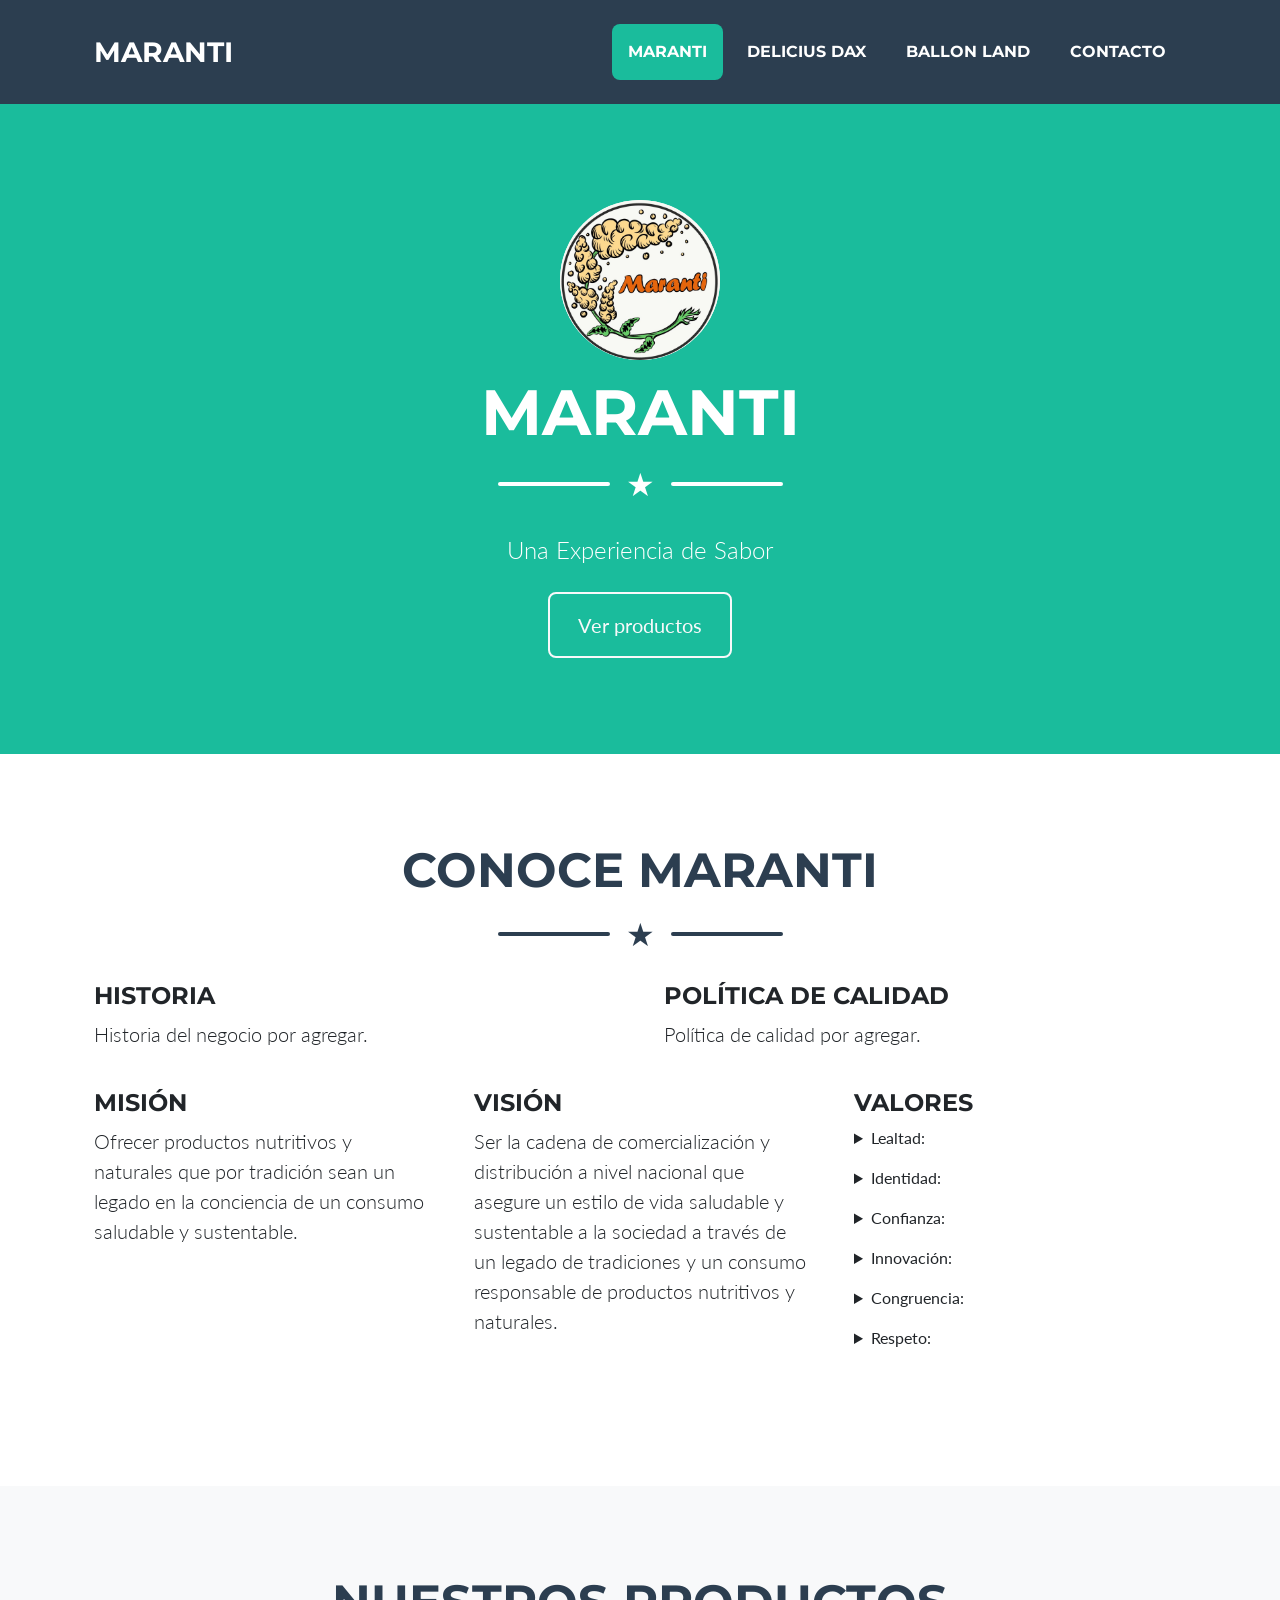
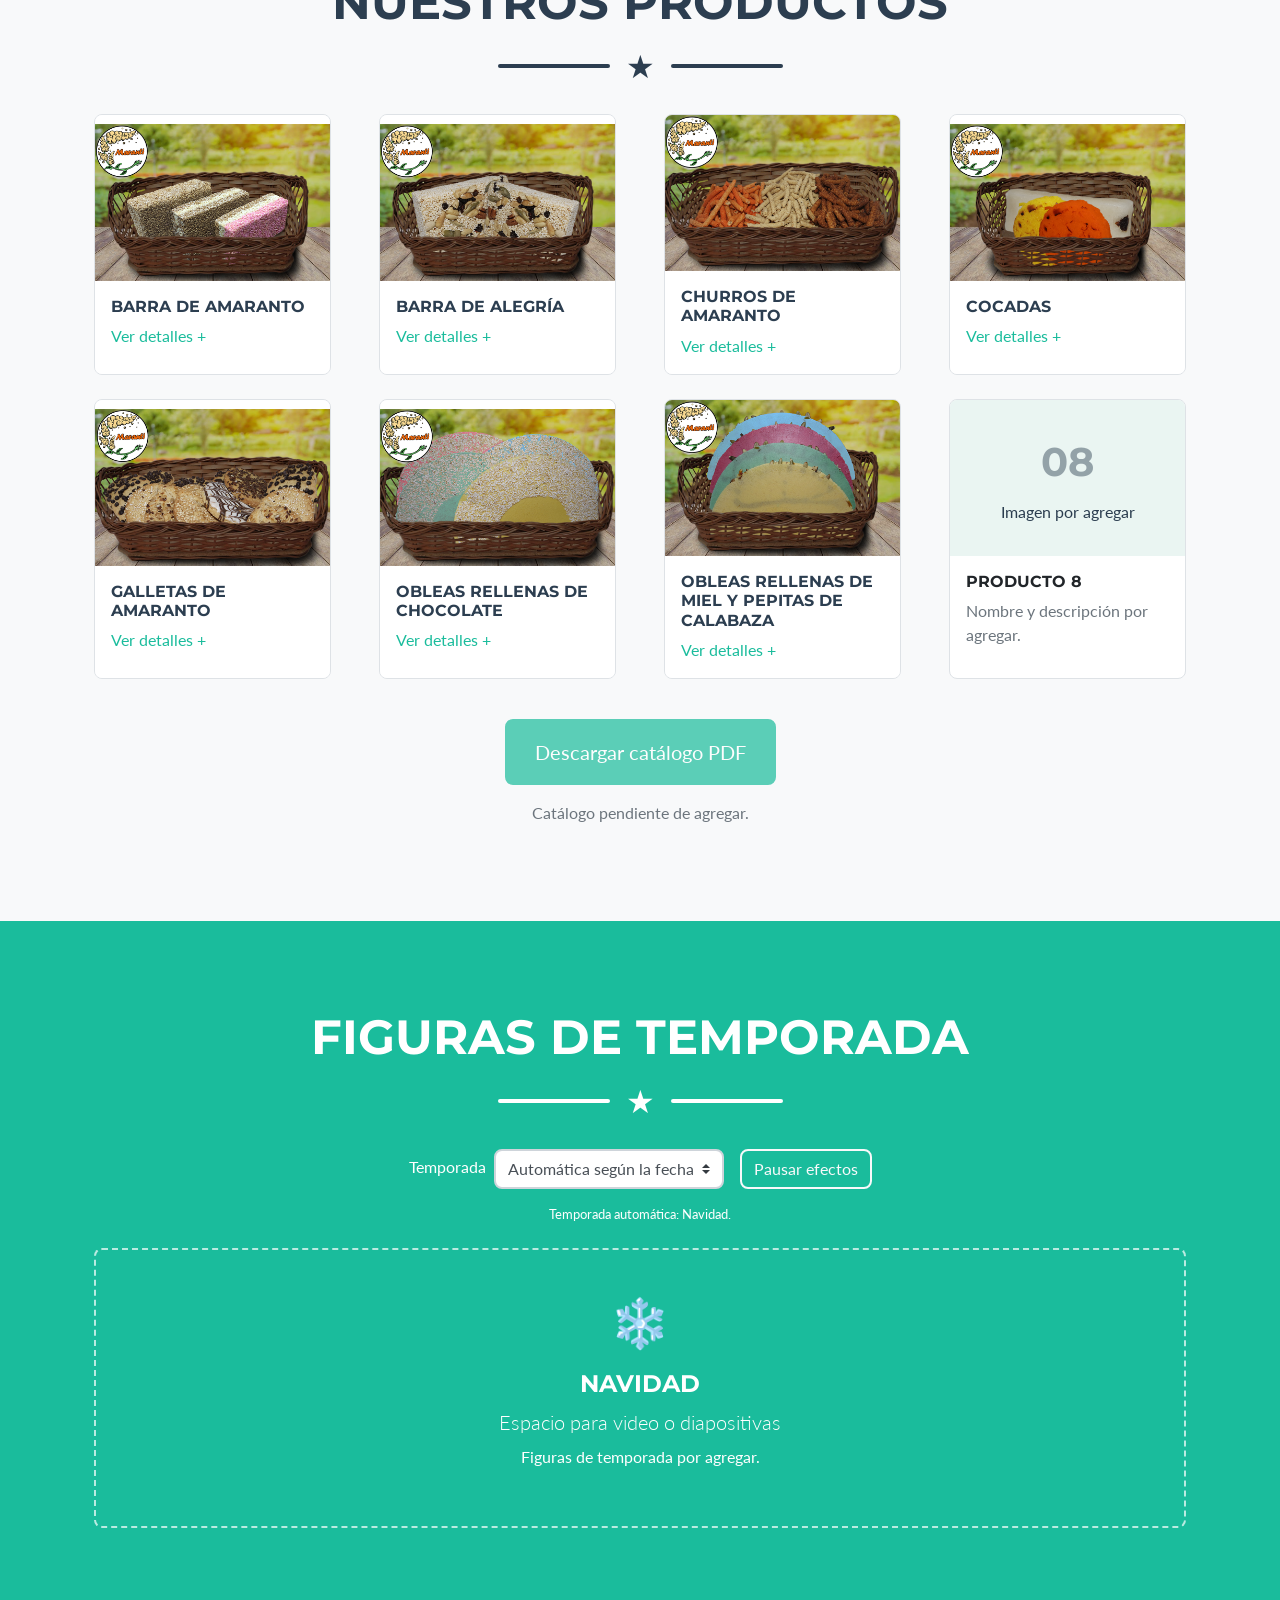
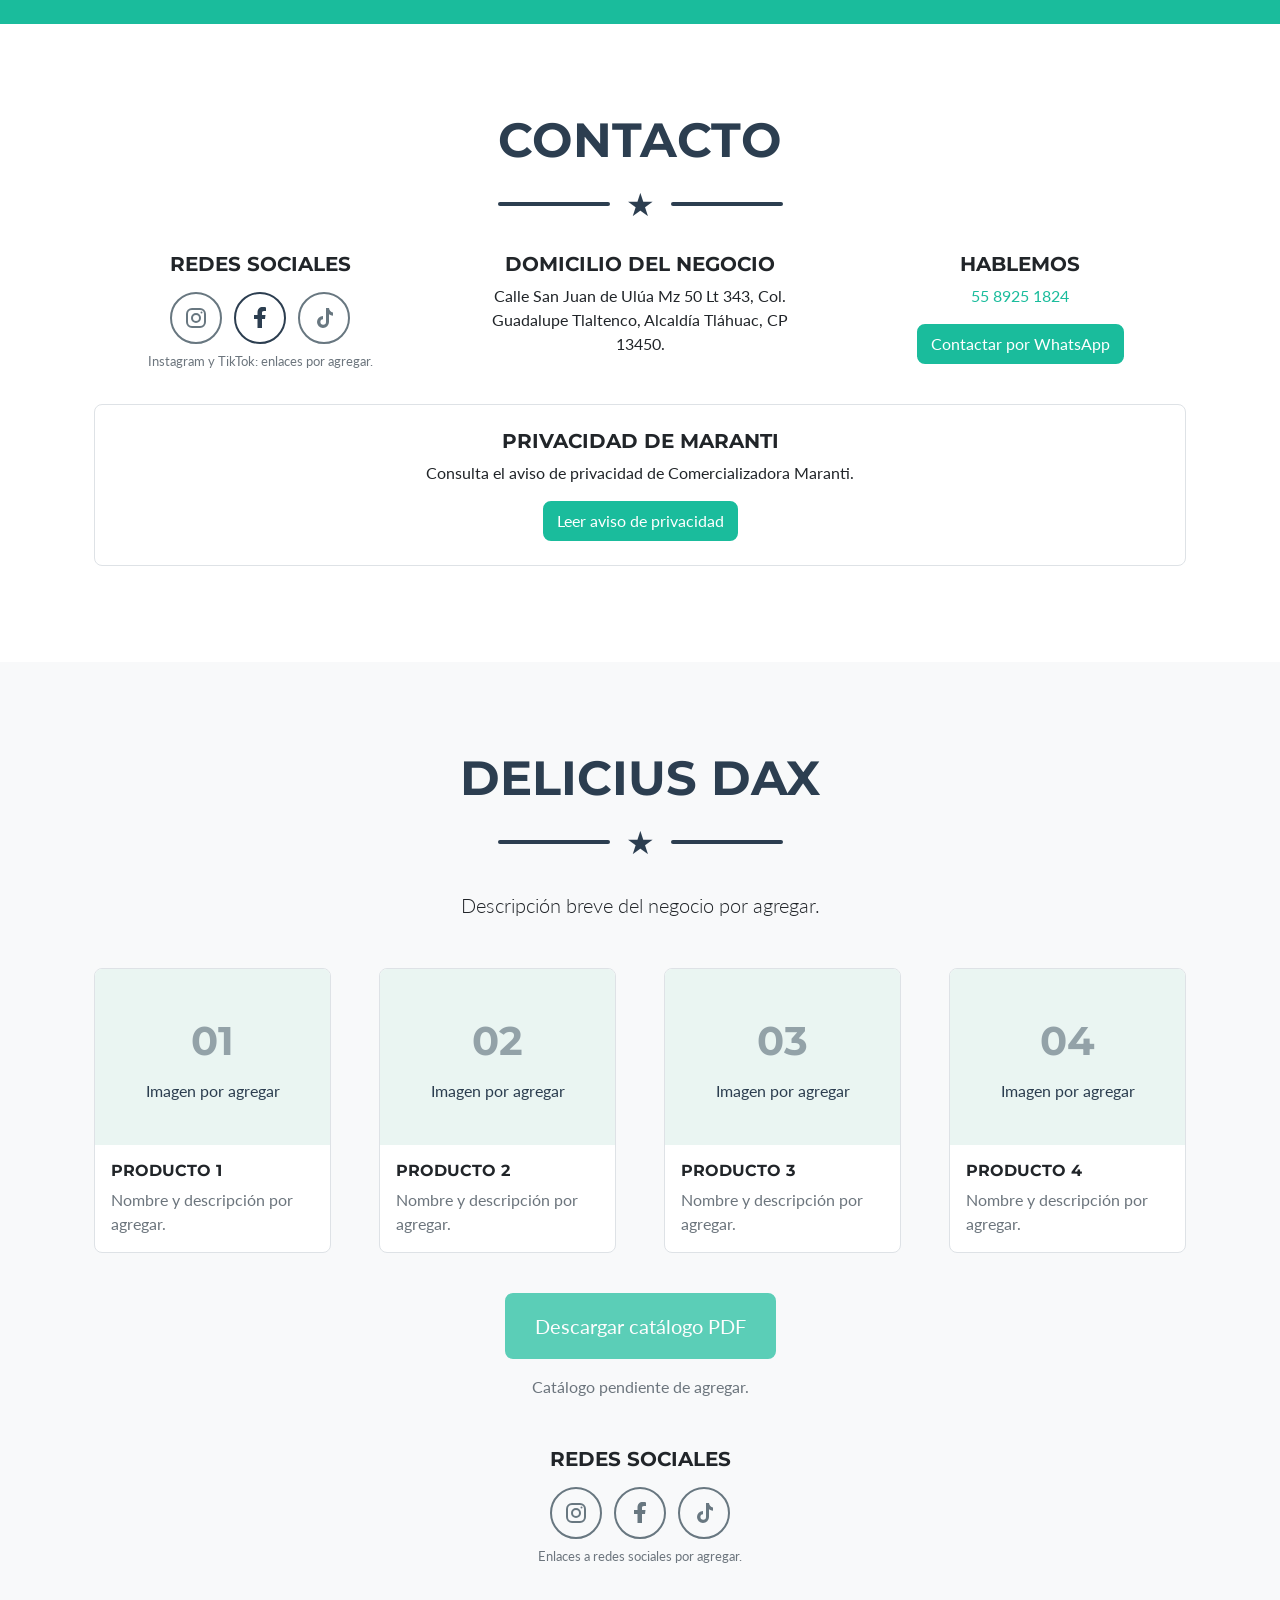
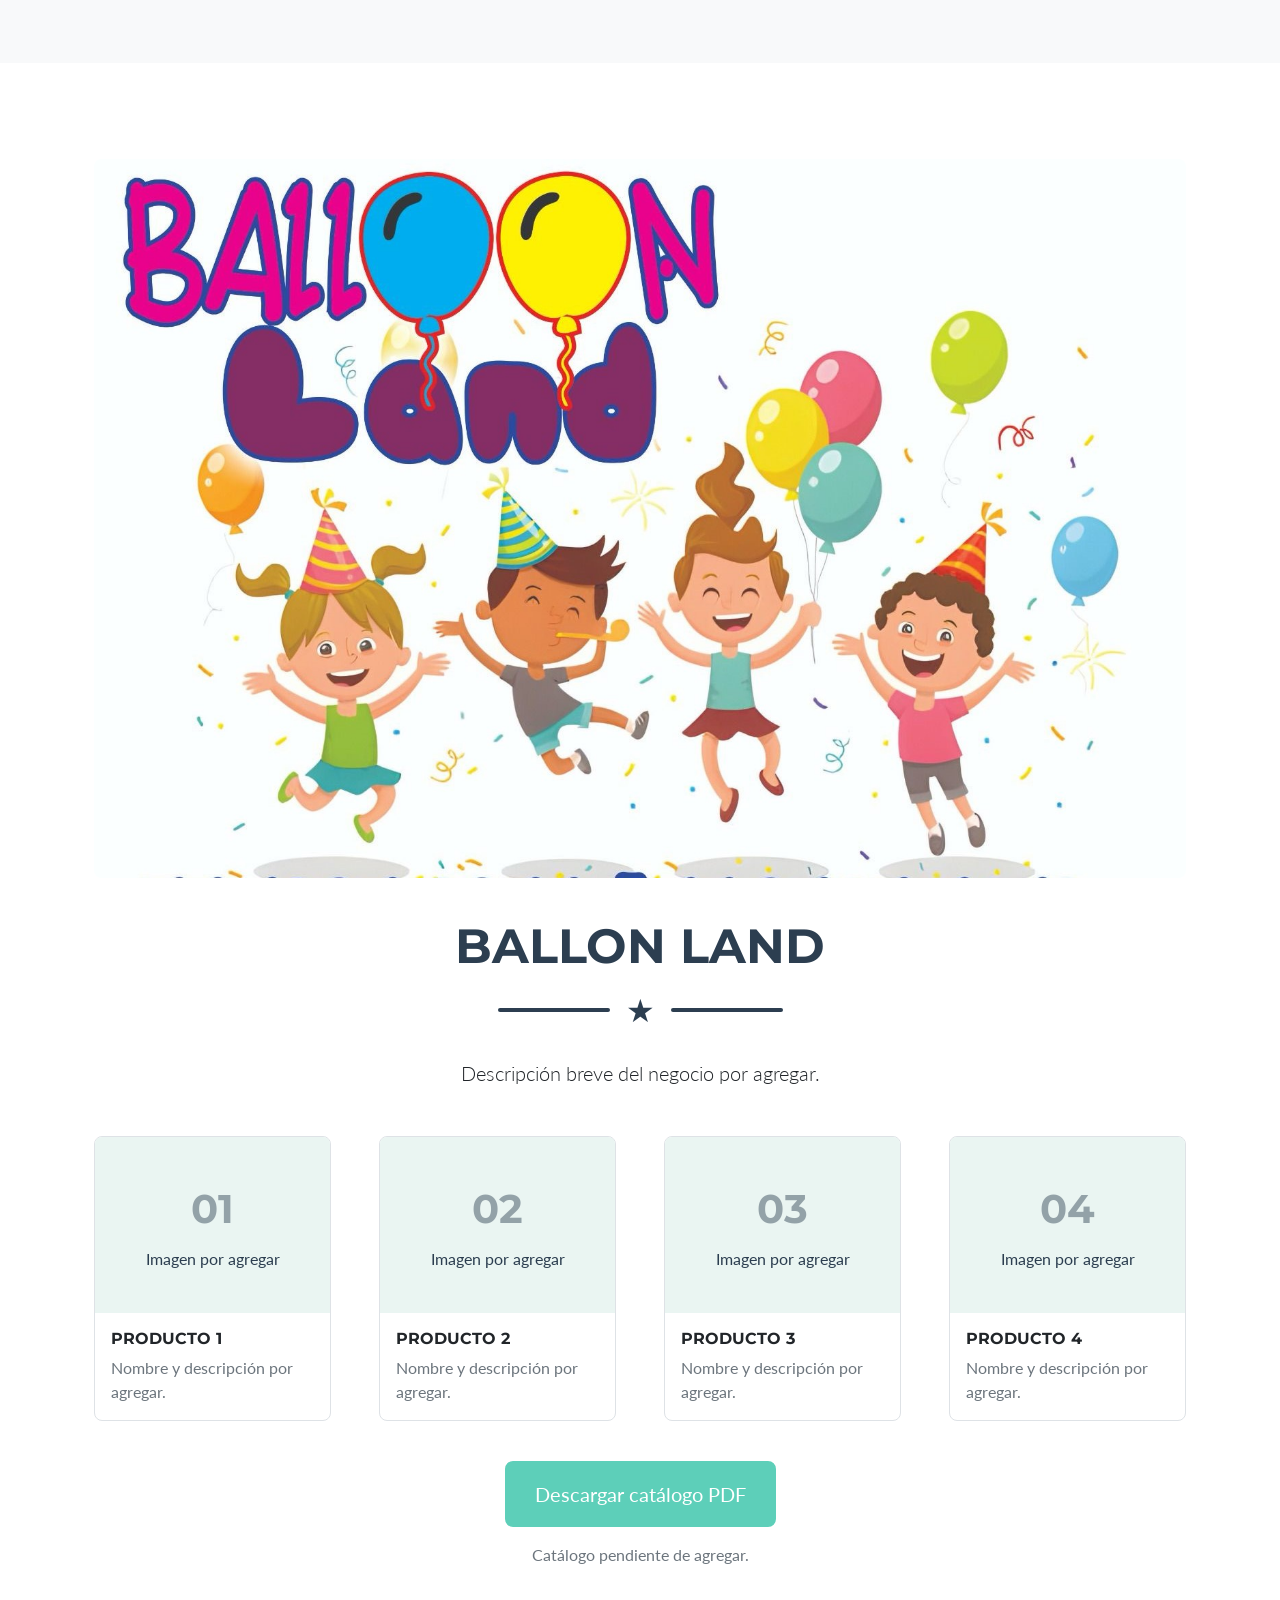
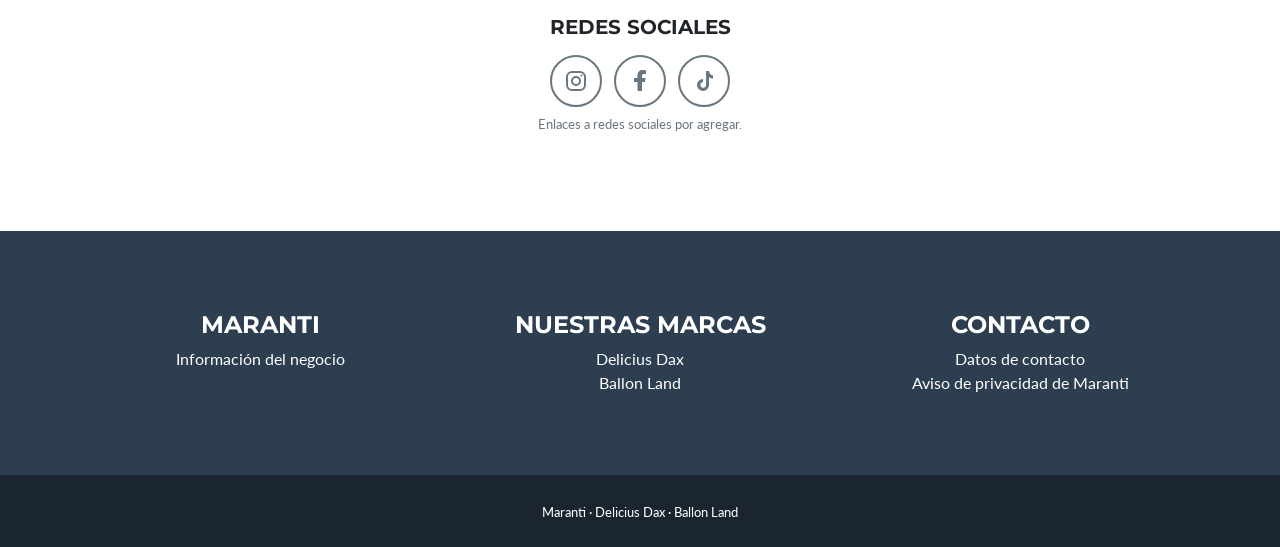
<file: index.html>
<!DOCTYPE html>
<html lang="es">
<head>
    <meta charset="utf-8" />
    <meta name="viewport" content="width=device-width, initial-scale=1, shrink-to-fit=no" />
    <meta name="description" content="Maranti, Delicius Dax y Ballon Land: información, productos y contacto." />
    <title>Maranti | Delicius Dax | Ballon Land</title>
    <link rel="icon" type="image/png" sizes="256x256" href="assets/img/maranti-favicon.png" />
    <link href="https://fonts.googleapis.com/css?family=Montserrat:400,700" rel="stylesheet" />
    <link href="https://fonts.googleapis.com/css?family=Lato:400,700,400italic,700italic" rel="stylesheet" />
    <link href="css/styles.css" rel="stylesheet" />
    <link href="css/maranti.css" rel="stylesheet" />
</head>
<body id="page-top">
    <a class="skip-link" href="#contenido">Ir al contenido</a>
    <nav class="navbar navbar-expand-lg bg-secondary text-uppercase fixed-top" id="mainNav" aria-label="Navegación principal">
        <div class="container">
            <a class="navbar-brand js-scroll-trigger" href="#maranti">Maranti</a>
            <button class="navbar-toggler text-uppercase font-weight-bold bg-primary text-white rounded" type="button" aria-controls="navbarResponsive" aria-expanded="false" aria-label="Abrir menú">Menú <span aria-hidden="true">☰</span></button>
            <div class="collapse navbar-collapse" id="navbarResponsive"><ul class="navbar-nav ml-auto">
                <li class="nav-item mx-lg-1"><a class="nav-link py-3 px-lg-3 rounded js-scroll-trigger" href="#maranti">Maranti</a></li>
                <li class="nav-item mx-lg-1"><a class="nav-link py-3 px-lg-3 rounded js-scroll-trigger" href="#delicius-dax">Delicius Dax</a></li>
                <li class="nav-item mx-lg-1"><a class="nav-link py-3 px-lg-3 rounded js-scroll-trigger" href="#ballon-land">Ballon Land</a></li>
                <li class="nav-item mx-lg-1"><a class="nav-link py-3 px-lg-3 rounded js-scroll-trigger" href="#contacto">Contacto</a></li>
            </ul></div>
        </div>
    </nav>
    <main id="contenido">
        <section id="maranti" aria-labelledby="titulo-maranti">
            <header class="masthead bg-primary text-white text-center">
                <div class="container d-flex align-items-center flex-column">
                    <img class="maranti-logo mb-4" src="assets/img/maranti-logo.jpg" alt="Logotipo de Maranti" width="160" height="160" />
                    <h1 class="masthead-heading text-uppercase mb-0" id="titulo-maranti">Maranti</h1>
                    <div class="divider-custom divider-light" aria-hidden="true"><div class="divider-custom-line"></div><div class="divider-custom-icon">★</div><div class="divider-custom-line"></div></div>
                    <p class="masthead-subheading font-weight-light mb-0">Una Experiencia de Sabor</p>
                    <a class="btn btn-outline-light btn-xl mt-4 js-scroll-trigger" href="#productos-maranti">Ver productos</a>
                </div>
            </header>
            <section class="page-section" aria-label="Información general del negocio"><div class="container">
                <h2 class="page-section-heading text-center text-uppercase text-secondary mb-0">Conoce Maranti</h2><div class="divider-custom " aria-hidden="true"><div class="divider-custom-line"></div><div class="divider-custom-icon">★</div><div class="divider-custom-line"></div></div>
                <div class="row"><div class="col-lg-6 mb-4"><h3 class="h4 text-uppercase">Historia</h3><p class="lead">Historia del negocio por agregar.</p></div><div class="col-lg-6 mb-4"><h3 class="h4 text-uppercase">Política de calidad</h3><p class="lead">Política de calidad por agregar.</p></div></div>
                <div class="row"><div class="col-md-4 mb-4"><h3 class="h4 text-uppercase">Misión</h3><p class="lead">Ofrecer productos nutritivos y naturales que por tradición sean un legado en la conciencia de un consumo saludable y sustentable.</p></div><div class="col-md-4 mb-4"><h3 class="h4 text-uppercase">Visión</h3><p class="lead">Ser la cadena de comercialización y distribución a nivel nacional que asegure un estilo de vida saludable y sustentable a la sociedad a través de un legado de tradiciones y un consumo responsable de productos nutritivos y naturales.</p></div><div class="col-md-4 mb-4"><h3 class="h4 text-uppercase">Valores</h3><details class="mb-3">
                            <summary>Lealtad:</summary>
                            <p class="mt-2">Tenemos cumplimiento de honor y gratitud hacia los demás.</p>
                        </details>
<details class="mb-3">
                            <summary>Identidad:</summary>
                            <p class="mt-2">Conocemos y apreciamos las raíces y tradiciones.</p>
                        </details>
<details class="mb-3">
                            <summary>Confianza:</summary>
                            <p class="mt-2">
                                Creemos con esperanza firme en cada uno de nuestros asociados,
                                proveedores y clientes. Unimos lazos de afecto para sentirnos como en
                                nuestra casa.
                            </p>
                        </details>
<details class="mb-3">
                            <summary>Innovación:</summary>
                            <p class="mt-2">
                                Vivimos a la vanguardia comprometidos con la creatividad y el
                                desarrollo de nuevos y mejores productos.
                            </p>
                        </details>
<details class="mb-3">
                            <summary>Congruencia:</summary>
                            <p class="mt-2">
                                Actuamos con relación lógica y coherente entre nuestros
                                pensamientos, sentimientos y acciones.
                            </p>
                        </details>
<details class="mb-3">
                            <summary>Respeto:</summary>
                            <p class="mt-2">
                                Reconocemos, apreciamos y valoramos las cualidades del prójimo
                                y sus derechos en valor propio, individual y de sociedad.
                            </p>
                        </details></div></div>
            </div></section>
            <section class="page-section bg-light" id="productos-maranti" aria-label="Catálogo de Maranti"><div class="container">
                <h2 class="page-section-heading text-center text-uppercase text-secondary mb-0">Nuestros productos</h2><div class="divider-custom " aria-hidden="true"><div class="divider-custom-line"></div><div class="divider-custom-icon">★</div><div class="divider-custom-line"></div></div><div class="row justify-content-center"><div class="col-sm-6 col-lg-3 mb-4"><figure class="product-card rounded h-100 mb-0"><button class="product-open" type="button" data-product-dialog="detalle-alegria-chocolate" aria-haspopup="dialog" aria-controls="detalle-alegria-chocolate"><img class="product-image" src="assets/img/portfolio/alegria-chocolate.png" alt="Barra de amaranto" width="900" height="600" loading="lazy" decoding="async" /><span class="d-block p-3"><span class="h6 text-uppercase d-block mb-2">Barra de amaranto</span><span class="text-primary">Ver detalles <span aria-hidden="true">+</span></span></span></button></figure></div><div class="col-sm-6 col-lg-3 mb-4"><figure class="product-card rounded h-100 mb-0"><button class="product-open" type="button" data-product-dialog="detalle-alegria" aria-haspopup="dialog" aria-controls="detalle-alegria"><img class="product-image" src="assets/img/portfolio/alegria.png" alt="Barra de alegría" width="900" height="600" loading="lazy" decoding="async" /><span class="d-block p-3"><span class="h6 text-uppercase d-block mb-2">Barra de alegría</span><span class="text-primary">Ver detalles <span aria-hidden="true">+</span></span></span></button></figure></div><div class="col-sm-6 col-lg-3 mb-4"><figure class="product-card rounded h-100 mb-0"><button class="product-open" type="button" data-product-dialog="detalle-churritos" aria-haspopup="dialog" aria-controls="detalle-churritos"><img class="product-image" src="assets/img/portfolio/churritos.png" alt="Churros de amaranto" width="900" height="600" loading="lazy" decoding="async" /><span class="d-block p-3"><span class="h6 text-uppercase d-block mb-2">Churros de amaranto</span><span class="text-primary">Ver detalles <span aria-hidden="true">+</span></span></span></button></figure></div><div class="col-sm-6 col-lg-3 mb-4"><figure class="product-card rounded h-100 mb-0"><button class="product-open" type="button" data-product-dialog="detalle-cocadas" aria-haspopup="dialog" aria-controls="detalle-cocadas"><img class="product-image" src="assets/img/portfolio/cocadas.png" alt="Cocadas" width="900" height="600" loading="lazy" decoding="async" /><span class="d-block p-3"><span class="h6 text-uppercase d-block mb-2">Cocadas</span><span class="text-primary">Ver detalles <span aria-hidden="true">+</span></span></span></button></figure></div><div class="col-sm-6 col-lg-3 mb-4"><figure class="product-card rounded h-100 mb-0"><button class="product-open" type="button" data-product-dialog="detalle-galletas" aria-haspopup="dialog" aria-controls="detalle-galletas"><img class="product-image" src="assets/img/portfolio/galletas.png" alt="Galletas de amaranto" width="900" height="600" loading="lazy" decoding="async" /><span class="d-block p-3"><span class="h6 text-uppercase d-block mb-2">Galletas de amaranto</span><span class="text-primary">Ver detalles <span aria-hidden="true">+</span></span></span></button></figure></div><div class="col-sm-6 col-lg-3 mb-4"><figure class="product-card rounded h-100 mb-0"><button class="product-open" type="button" data-product-dialog="detalle-obleas-amaranto" aria-haspopup="dialog" aria-controls="detalle-obleas-amaranto"><img class="product-image" src="assets/img/portfolio/obleas-amaranto.png" alt="Obleas rellenas de chocolate" width="900" height="600" loading="lazy" decoding="async" /><span class="d-block p-3"><span class="h6 text-uppercase d-block mb-2">Obleas rellenas de chocolate</span><span class="text-primary">Ver detalles <span aria-hidden="true">+</span></span></span></button></figure></div><div class="col-sm-6 col-lg-3 mb-4"><figure class="product-card rounded h-100 mb-0"><button class="product-open" type="button" data-product-dialog="detalle-obleas-colores" aria-haspopup="dialog" aria-controls="detalle-obleas-colores"><img class="product-image" src="assets/img/portfolio/obleas-colores.png" alt="Obleas rellenas de miel y pepitas de calabaza" width="900" height="600" loading="lazy" decoding="async" /><span class="d-block p-3"><span class="h6 text-uppercase d-block mb-2">Obleas rellenas de miel y pepitas de calabaza</span><span class="text-primary">Ver detalles <span aria-hidden="true">+</span></span></span></button></figure></div><div class="col-sm-6 col-lg-3 mb-4"><figure class="product-card rounded h-100 mb-0"><div class="product-placeholder" role="img" aria-label="Espacio para imagen del producto 8 de Maranti"><span class="product-number">08</span><span>Imagen por agregar</span></div><figcaption class="p-3"><h4 class="h6 text-uppercase mb-2">Producto 8</h4><p class="mb-0 text-muted">Nombre y descripción por agregar.</p></figcaption></figure></div></div><div class="text-center mt-3"><button class="btn btn-primary btn-xl" type="button" disabled aria-describedby="catalogo-maranti">Descargar catálogo PDF</button><p class="text-muted mt-3 mb-0" id="catalogo-maranti">Catálogo pendiente de agregar.</p></div>
            </div></section>
            <section class="page-section bg-primary text-white" id="temporada" aria-label="Figuras de temporada"><div class="container">
                <h2 class="page-section-heading text-center text-uppercase text-white mb-0">Figuras de temporada</h2><div class="divider-custom divider-light" aria-hidden="true"><div class="divider-custom-line"></div><div class="divider-custom-icon">★</div><div class="divider-custom-line"></div></div>
                <div class="season-controls text-center mb-4"><label for="season" class="mr-2">Temporada</label><select id="season" class="custom-select w-auto"><option value="auto">Automática según la fecha</option><option value="general">Sin efectos</option><option value="navidad">Navidad</option><option value="muertos">Día de Muertos</option><option value="amor">Día del Amor y la Amistad</option><option value="patrias">Fiestas patrias</option><option value="primavera">Primavera</option><option value="verano">Verano</option><option value="otono">Otoño</option><option value="invierno">Invierno</option></select><button class="btn btn-outline-light ml-sm-3 mt-2 mt-sm-0" type="button" id="season-pause" aria-pressed="false">Pausar efectos</button><p class="small mt-3 mb-0" id="season-status" role="status"></p></div>
                <!-- Sustituir este espacio por un video o las imágenes de la temporada. -->
                <div class="season-stage rounded text-center" data-season="general"><span class="season-decoration" aria-hidden="true">✦</span><p class="h4 text-uppercase" id="season-title">Todo el año</p><p class="lead mb-0">Espacio para video o diapositivas</p><p class="mb-0 mt-2">Figuras de temporada por agregar.</p></div>
            </div></section>
            <section class="page-section" id="contacto" aria-label="Contacto con Maranti"><div class="container">
                <h2 class="page-section-heading text-center text-uppercase text-secondary mb-0">Contacto</h2><div class="divider-custom " aria-hidden="true"><div class="divider-custom-line"></div><div class="divider-custom-icon">★</div><div class="divider-custom-line"></div></div>
                <div class="row text-center"><div class="col-md-4 mb-4"><h3 class="h5 text-uppercase">Redes sociales</h3><div class="social-icons" role="group" aria-label="Redes sociales de Maranti"><span class="social-icon social-icon-pending" role="img" aria-label="Instagram de Maranti: enlace pendiente" title="Instagram: enlace pendiente"><svg viewBox="0 0 24 24" aria-hidden="true" focusable="false" fill="none" stroke="currentColor" stroke-width="2"><rect x="3" y="3" width="18" height="18" rx="5"/><circle cx="12" cy="12" r="4"/><circle cx="17.5" cy="6.5" r="1" fill="currentColor" stroke="none"/></svg></span><a class="social-icon" href="https://www.facebook.com/experienciasmaranti" aria-label="Facebook de Maranti" title="Facebook de Maranti"><svg viewBox="0 0 24 24" aria-hidden="true" focusable="false" fill="currentColor"><path d="M14 22v-9h3l.5-4H14V7c0-1.2.4-2 2-2h2V1.4C17.4 1.2 16.2 1 14.8 1 11.5 1 9.5 3 9.5 6.7V9H6v4h3.5v9z"/></svg></a><span class="social-icon social-icon-pending" role="img" aria-label="TikTok de Maranti: enlace pendiente" title="TikTok: enlace pendiente"><svg viewBox="0 0 24 24" aria-hidden="true" focusable="false" fill="currentColor"><path d="M14 2h3c.3 2.5 1.8 4 4 4.5v3.2a9 9 0 0 1-4-1.5V16a6 6 0 1 1-6-6v3.2a2.8 2.8 0 1 0 3 2.8V2z"/></svg></span></div><p class="small text-muted mt-2 mb-0">Instagram y TikTok: enlaces por agregar.</p></div><div class="col-md-4 mb-4"><h3 class="h5 text-uppercase">Domicilio del negocio</h3><p>Calle San Juan de Ulúa Mz 50 Lt 343, Col. Guadalupe Tlaltenco, Alcaldía Tláhuac, CP 13450.</p></div><div class="col-md-4 mb-4"><h3 class="h5 text-uppercase">Hablemos</h3><p><a href="tel:+525589251824">55 8925 1824</a><br /><a class="btn btn-primary mt-3" href="https://wa.me/525589251824">Contactar por WhatsApp</a></p></div></div>
                <div class="privacy rounded p-4 text-center" id="aviso-privacidad"><h3 class="h5 text-uppercase">Privacidad de Maranti</h3><p>Consulta el aviso de privacidad de Comercializadora Maranti.</p><a class="btn btn-primary" href="privacidad.html">Leer aviso de privacidad</a></div>
            </div></section>
        </section>
        <section class="page-section" id="delicius-dax" aria-labelledby="titulo-delicius-dax"><div class="container"><h2 id="titulo-delicius-dax" class="page-section-heading text-center text-uppercase text-secondary mb-0">Delicius Dax</h2><div class="divider-custom " aria-hidden="true"><div class="divider-custom-line"></div><div class="divider-custom-icon">★</div><div class="divider-custom-line"></div></div><p class="lead text-center mb-5">Descripción breve del negocio por agregar.</p><div class="row justify-content-center"><div class="col-sm-6 col-lg-3 mb-4"><figure class="product-card rounded h-100 mb-0"><div class="product-placeholder" role="img" aria-label="Espacio para imagen del producto 1 de Delicius Dax"><span class="product-number">01</span><span>Imagen por agregar</span></div><figcaption class="p-3"><h4 class="h6 text-uppercase mb-2">Producto 1</h4><p class="mb-0 text-muted">Nombre y descripción por agregar.</p></figcaption></figure></div><div class="col-sm-6 col-lg-3 mb-4"><figure class="product-card rounded h-100 mb-0"><div class="product-placeholder" role="img" aria-label="Espacio para imagen del producto 2 de Delicius Dax"><span class="product-number">02</span><span>Imagen por agregar</span></div><figcaption class="p-3"><h4 class="h6 text-uppercase mb-2">Producto 2</h4><p class="mb-0 text-muted">Nombre y descripción por agregar.</p></figcaption></figure></div><div class="col-sm-6 col-lg-3 mb-4"><figure class="product-card rounded h-100 mb-0"><div class="product-placeholder" role="img" aria-label="Espacio para imagen del producto 3 de Delicius Dax"><span class="product-number">03</span><span>Imagen por agregar</span></div><figcaption class="p-3"><h4 class="h6 text-uppercase mb-2">Producto 3</h4><p class="mb-0 text-muted">Nombre y descripción por agregar.</p></figcaption></figure></div><div class="col-sm-6 col-lg-3 mb-4"><figure class="product-card rounded h-100 mb-0"><div class="product-placeholder" role="img" aria-label="Espacio para imagen del producto 4 de Delicius Dax"><span class="product-number">04</span><span>Imagen por agregar</span></div><figcaption class="p-3"><h4 class="h6 text-uppercase mb-2">Producto 4</h4><p class="mb-0 text-muted">Nombre y descripción por agregar.</p></figcaption></figure></div></div><div class="text-center mt-3"><button class="btn btn-primary btn-xl" type="button" disabled aria-describedby="catalogo-delicius-dax">Descargar catálogo PDF</button><p class="text-muted mt-3 mb-0" id="catalogo-delicius-dax">Catálogo pendiente de agregar.</p></div><div class="text-center mt-5"><h3 class="h5 text-uppercase">Redes sociales</h3><div class="social-icons" role="group" aria-label="Redes sociales de Delicius Dax"><span class="social-icon social-icon-pending" role="img" aria-label="Instagram de Delicius Dax: enlace pendiente" title="Instagram: enlace pendiente"><svg viewBox="0 0 24 24" aria-hidden="true" focusable="false" fill="none" stroke="currentColor" stroke-width="2"><rect x="3" y="3" width="18" height="18" rx="5"/><circle cx="12" cy="12" r="4"/><circle cx="17.5" cy="6.5" r="1" fill="currentColor" stroke="none"/></svg></span><span class="social-icon social-icon-pending" role="img" aria-label="Facebook de Delicius Dax: enlace pendiente" title="Facebook: enlace pendiente"><svg viewBox="0 0 24 24" aria-hidden="true" focusable="false" fill="currentColor"><path d="M14 22v-9h3l.5-4H14V7c0-1.2.4-2 2-2h2V1.4C17.4 1.2 16.2 1 14.8 1 11.5 1 9.5 3 9.5 6.7V9H6v4h3.5v9z"/></svg></span><span class="social-icon social-icon-pending" role="img" aria-label="TikTok de Delicius Dax: enlace pendiente" title="TikTok: enlace pendiente"><svg viewBox="0 0 24 24" aria-hidden="true" focusable="false" fill="currentColor"><path d="M14 2h3c.3 2.5 1.8 4 4 4.5v3.2a9 9 0 0 1-4-1.5V16a6 6 0 1 1-6-6v3.2a2.8 2.8 0 1 0 3 2.8V2z"/></svg></span></div><p class="small text-muted mt-2 mb-0">Enlaces a redes sociales por agregar.</p></div></div></section>
        <section class="page-section" id="ballon-land" aria-labelledby="titulo-ballon-land"><div class="container"><img class="ballon-land-cover img-fluid rounded mb-5" src="assets/img/ballon-land-portada.jpeg" alt="Portada de Ballon Land con globos y niños celebrando" width="1600" height="1054" loading="lazy" decoding="async" /><h2 id="titulo-ballon-land" class="page-section-heading text-center text-uppercase text-secondary mb-0">Ballon Land</h2><div class="divider-custom " aria-hidden="true"><div class="divider-custom-line"></div><div class="divider-custom-icon">★</div><div class="divider-custom-line"></div></div><p class="lead text-center mb-5">Descripción breve del negocio por agregar.</p><div class="row justify-content-center"><div class="col-sm-6 col-lg-3 mb-4"><figure class="product-card rounded h-100 mb-0"><div class="product-placeholder" role="img" aria-label="Espacio para imagen del producto 1 de Ballon Land"><span class="product-number">01</span><span>Imagen por agregar</span></div><figcaption class="p-3"><h4 class="h6 text-uppercase mb-2">Producto 1</h4><p class="mb-0 text-muted">Nombre y descripción por agregar.</p></figcaption></figure></div><div class="col-sm-6 col-lg-3 mb-4"><figure class="product-card rounded h-100 mb-0"><div class="product-placeholder" role="img" aria-label="Espacio para imagen del producto 2 de Ballon Land"><span class="product-number">02</span><span>Imagen por agregar</span></div><figcaption class="p-3"><h4 class="h6 text-uppercase mb-2">Producto 2</h4><p class="mb-0 text-muted">Nombre y descripción por agregar.</p></figcaption></figure></div><div class="col-sm-6 col-lg-3 mb-4"><figure class="product-card rounded h-100 mb-0"><div class="product-placeholder" role="img" aria-label="Espacio para imagen del producto 3 de Ballon Land"><span class="product-number">03</span><span>Imagen por agregar</span></div><figcaption class="p-3"><h4 class="h6 text-uppercase mb-2">Producto 3</h4><p class="mb-0 text-muted">Nombre y descripción por agregar.</p></figcaption></figure></div><div class="col-sm-6 col-lg-3 mb-4"><figure class="product-card rounded h-100 mb-0"><div class="product-placeholder" role="img" aria-label="Espacio para imagen del producto 4 de Ballon Land"><span class="product-number">04</span><span>Imagen por agregar</span></div><figcaption class="p-3"><h4 class="h6 text-uppercase mb-2">Producto 4</h4><p class="mb-0 text-muted">Nombre y descripción por agregar.</p></figcaption></figure></div></div><div class="text-center mt-3"><button class="btn btn-primary btn-xl" type="button" disabled aria-describedby="catalogo-ballon-land">Descargar catálogo PDF</button><p class="text-muted mt-3 mb-0" id="catalogo-ballon-land">Catálogo pendiente de agregar.</p></div><div class="text-center mt-5"><h3 class="h5 text-uppercase">Redes sociales</h3><div class="social-icons" role="group" aria-label="Redes sociales de Ballon Land"><span class="social-icon social-icon-pending" role="img" aria-label="Instagram de Ballon Land: enlace pendiente" title="Instagram: enlace pendiente"><svg viewBox="0 0 24 24" aria-hidden="true" focusable="false" fill="none" stroke="currentColor" stroke-width="2"><rect x="3" y="3" width="18" height="18" rx="5"/><circle cx="12" cy="12" r="4"/><circle cx="17.5" cy="6.5" r="1" fill="currentColor" stroke="none"/></svg></span><span class="social-icon social-icon-pending" role="img" aria-label="Facebook de Ballon Land: enlace pendiente" title="Facebook: enlace pendiente"><svg viewBox="0 0 24 24" aria-hidden="true" focusable="false" fill="currentColor"><path d="M14 22v-9h3l.5-4H14V7c0-1.2.4-2 2-2h2V1.4C17.4 1.2 16.2 1 14.8 1 11.5 1 9.5 3 9.5 6.7V9H6v4h3.5v9z"/></svg></span><span class="social-icon social-icon-pending" role="img" aria-label="TikTok de Ballon Land: enlace pendiente" title="TikTok: enlace pendiente"><svg viewBox="0 0 24 24" aria-hidden="true" focusable="false" fill="currentColor"><path d="M14 2h3c.3 2.5 1.8 4 4 4.5v3.2a9 9 0 0 1-4-1.5V16a6 6 0 1 1-6-6v3.2a2.8 2.8 0 1 0 3 2.8V2z"/></svg></span></div><p class="small text-muted mt-2 mb-0">Enlaces a redes sociales por agregar.</p></div></div></section>
    </main>
    <footer class="footer text-center"><div class="container"><div class="row"><div class="col-md-4 mb-4 mb-md-0"><h3 class="h4 text-uppercase">Maranti</h3><a class="text-white" href="#maranti">Información del negocio</a></div><div class="col-md-4 mb-4 mb-md-0"><h3 class="h4 text-uppercase">Nuestras marcas</h3><a class="text-white d-block" href="#delicius-dax">Delicius Dax</a><a class="text-white d-block" href="#ballon-land">Ballon Land</a></div><div class="col-md-4"><h3 class="h4 text-uppercase">Contacto</h3><a class="text-white d-block" href="#contacto">Datos de contacto</a><a class="text-white" href="privacidad.html">Aviso de privacidad de Maranti</a></div></div></div></footer>
    <div class="copyright py-4 text-center text-white"><div class="container"><small>Maranti · Delicius Dax · Ballon Land</small></div></div>
    <div class="scroll-to-top d-lg-none position-fixed"><a class="d-block text-center text-white rounded" href="#page-top" aria-label="Volver arriba">↑</a></div>
<dialog class="product-dialog" id="detalle-alegria" aria-labelledby="detalle-alegria-title" aria-describedby="detalle-alegria-description">
    <button class="product-dialog-close" type="button" data-close-dialog aria-label="Cerrar detalle del producto" autofocus>×</button>
    <div class="text-center">
        <h2 class="text-secondary text-uppercase" id="detalle-alegria-title">Barra de alegría</h2>
        <div class="divider-custom" aria-hidden="true"><div class="divider-custom-line"></div><div class="divider-custom-icon">★</div><div class="divider-custom-line"></div></div>
        <img class="img-fluid rounded mb-4" src="assets/img/portfolio/alegria.png" alt="Barra de alegría" width="900" height="600" loading="lazy" />
        <p class="lead mb-4" id="detalle-alegria-description">Barra de alegría con miel cubierta con cacahuate, nuez, pasas y pepitas de calabaza.</p>
        <button class="btn btn-primary" type="button" data-close-dialog>Cerrar ventana</button>
    </div>
</dialog>
<dialog class="product-dialog" id="detalle-alegria-chocolate" aria-labelledby="detalle-alegria-chocolate-title" aria-describedby="detalle-alegria-chocolate-description">
    <button class="product-dialog-close" type="button" data-close-dialog aria-label="Cerrar detalle del producto" autofocus>×</button>
    <div class="text-center">
        <h2 class="text-secondary text-uppercase" id="detalle-alegria-chocolate-title">Barra de amaranto</h2>
        <div class="divider-custom" aria-hidden="true"><div class="divider-custom-line"></div><div class="divider-custom-icon">★</div><div class="divider-custom-line"></div></div>
        <img class="img-fluid rounded mb-4" src="assets/img/portfolio/alegria-chocolate.png" alt="Barra de amaranto" width="900" height="600" loading="lazy" />
        <p class="lead mb-4" id="detalle-alegria-chocolate-description">Barra de amaranto con chocolate, en sus presentación chocolácteo, choconuez y chocofresa.</p>
        <button class="btn btn-primary" type="button" data-close-dialog>Cerrar ventana</button>
    </div>
</dialog>
<dialog class="product-dialog" id="detalle-churritos" aria-labelledby="detalle-churritos-title" aria-describedby="detalle-churritos-description">
    <button class="product-dialog-close" type="button" data-close-dialog aria-label="Cerrar detalle del producto" autofocus>×</button>
    <div class="text-center">
        <h2 class="text-secondary text-uppercase" id="detalle-churritos-title">Churros de amaranto</h2>
        <div class="divider-custom" aria-hidden="true"><div class="divider-custom-line"></div><div class="divider-custom-icon">★</div><div class="divider-custom-line"></div></div>
        <img class="img-fluid rounded mb-4" src="assets/img/portfolio/churritos.png" alt="Churros de amaranto" width="900" height="600" loading="lazy" />
        <p class="lead mb-4" id="detalle-churritos-description">Churro de amaranto en su presentación natural, sabor chipotle y sabor queso.</p>
        <button class="btn btn-primary" type="button" data-close-dialog>Cerrar ventana</button>
    </div>
</dialog>
<dialog class="product-dialog" id="detalle-cocadas" aria-labelledby="detalle-cocadas-title" aria-describedby="detalle-cocadas-description">
    <button class="product-dialog-close" type="button" data-close-dialog aria-label="Cerrar detalle del producto" autofocus>×</button>
    <div class="text-center">
        <h2 class="text-secondary text-uppercase" id="detalle-cocadas-title">Cocadas</h2>
        <div class="divider-custom" aria-hidden="true"><div class="divider-custom-line"></div><div class="divider-custom-icon">★</div><div class="divider-custom-line"></div></div>
        <img class="img-fluid rounded mb-4" src="assets/img/portfolio/cocadas.png" alt="Cocadas" width="900" height="600" loading="lazy" />
        <p class="lead mb-4" id="detalle-cocadas-description">Ralladura de coco dulcificado en su presentación tradicional, piña-coco y orange-coco.</p>
        <button class="btn btn-primary" type="button" data-close-dialog>Cerrar ventana</button>
    </div>
</dialog>
<dialog class="product-dialog" id="detalle-galletas" aria-labelledby="detalle-galletas-title" aria-describedby="detalle-galletas-description">
    <button class="product-dialog-close" type="button" data-close-dialog aria-label="Cerrar detalle del producto" autofocus>×</button>
    <div class="text-center">
        <h2 class="text-secondary text-uppercase" id="detalle-galletas-title">Galletas de amaranto</h2>
        <div class="divider-custom" aria-hidden="true"><div class="divider-custom-line"></div><div class="divider-custom-icon">★</div><div class="divider-custom-line"></div></div>
        <img class="img-fluid rounded mb-4" src="assets/img/portfolio/galletas.png" alt="Galletas de amaranto" width="900" height="600" loading="lazy" />
        <p class="lead mb-4" id="detalle-galletas-description">Paquete de galleta a base de harina de amaranto cubierta con chispas de chocolate lácteo y en su presentación semillas cubierta con avena, chía, linaza y quínoa.</p>
        <button class="btn btn-primary" type="button" data-close-dialog>Cerrar ventana</button>
    </div>
</dialog>
<dialog class="product-dialog" id="detalle-obleas-amaranto" aria-labelledby="detalle-obleas-amaranto-title" aria-describedby="detalle-obleas-amaranto-description">
    <button class="product-dialog-close" type="button" data-close-dialog aria-label="Cerrar detalle del producto" autofocus>×</button>
    <div class="text-center">
        <h2 class="text-secondary text-uppercase" id="detalle-obleas-amaranto-title">Obleas rellenas de chocolate</h2>
        <div class="divider-custom" aria-hidden="true"><div class="divider-custom-line"></div><div class="divider-custom-icon">★</div><div class="divider-custom-line"></div></div>
        <img class="img-fluid rounded mb-4" src="assets/img/portfolio/obleas-amaranto.png" alt="Obleas rellenas de chocolate" width="900" height="600" loading="lazy" />
        <p class="lead mb-4" id="detalle-obleas-amaranto-description">Obleas de harina rellenas con chocolate y cobertura de chocolate semi-amargo y amaranto tostado.</p>
        <button class="btn btn-primary" type="button" data-close-dialog>Cerrar ventana</button>
    </div>
</dialog>
<dialog class="product-dialog" id="detalle-obleas-colores" aria-labelledby="detalle-obleas-colores-title" aria-describedby="detalle-obleas-colores-description">
    <button class="product-dialog-close" type="button" data-close-dialog aria-label="Cerrar detalle del producto" autofocus>×</button>
    <div class="text-center">
        <h2 class="text-secondary text-uppercase" id="detalle-obleas-colores-title">Obleas rellenas de miel y pepitas de calabaza</h2>
        <div class="divider-custom" aria-hidden="true"><div class="divider-custom-line"></div><div class="divider-custom-icon">★</div><div class="divider-custom-line"></div></div>
        <img class="img-fluid rounded mb-4" src="assets/img/portfolio/obleas-colores.png" alt="Obleas rellenas de miel y pepitas de calabaza" width="900" height="600" loading="lazy" />
        <p class="lead mb-4" id="detalle-obleas-colores-description">Obleas de harina rellenas con miel y pepitas de calabaza tostadas.</p>
        <button class="btn btn-primary" type="button" data-close-dialog>Cerrar ventana</button>
    </div>
</dialog>
    <script src="js/maranti.js"></script><script src="js/seasons.js"></script>
</body>
</html>
</file>
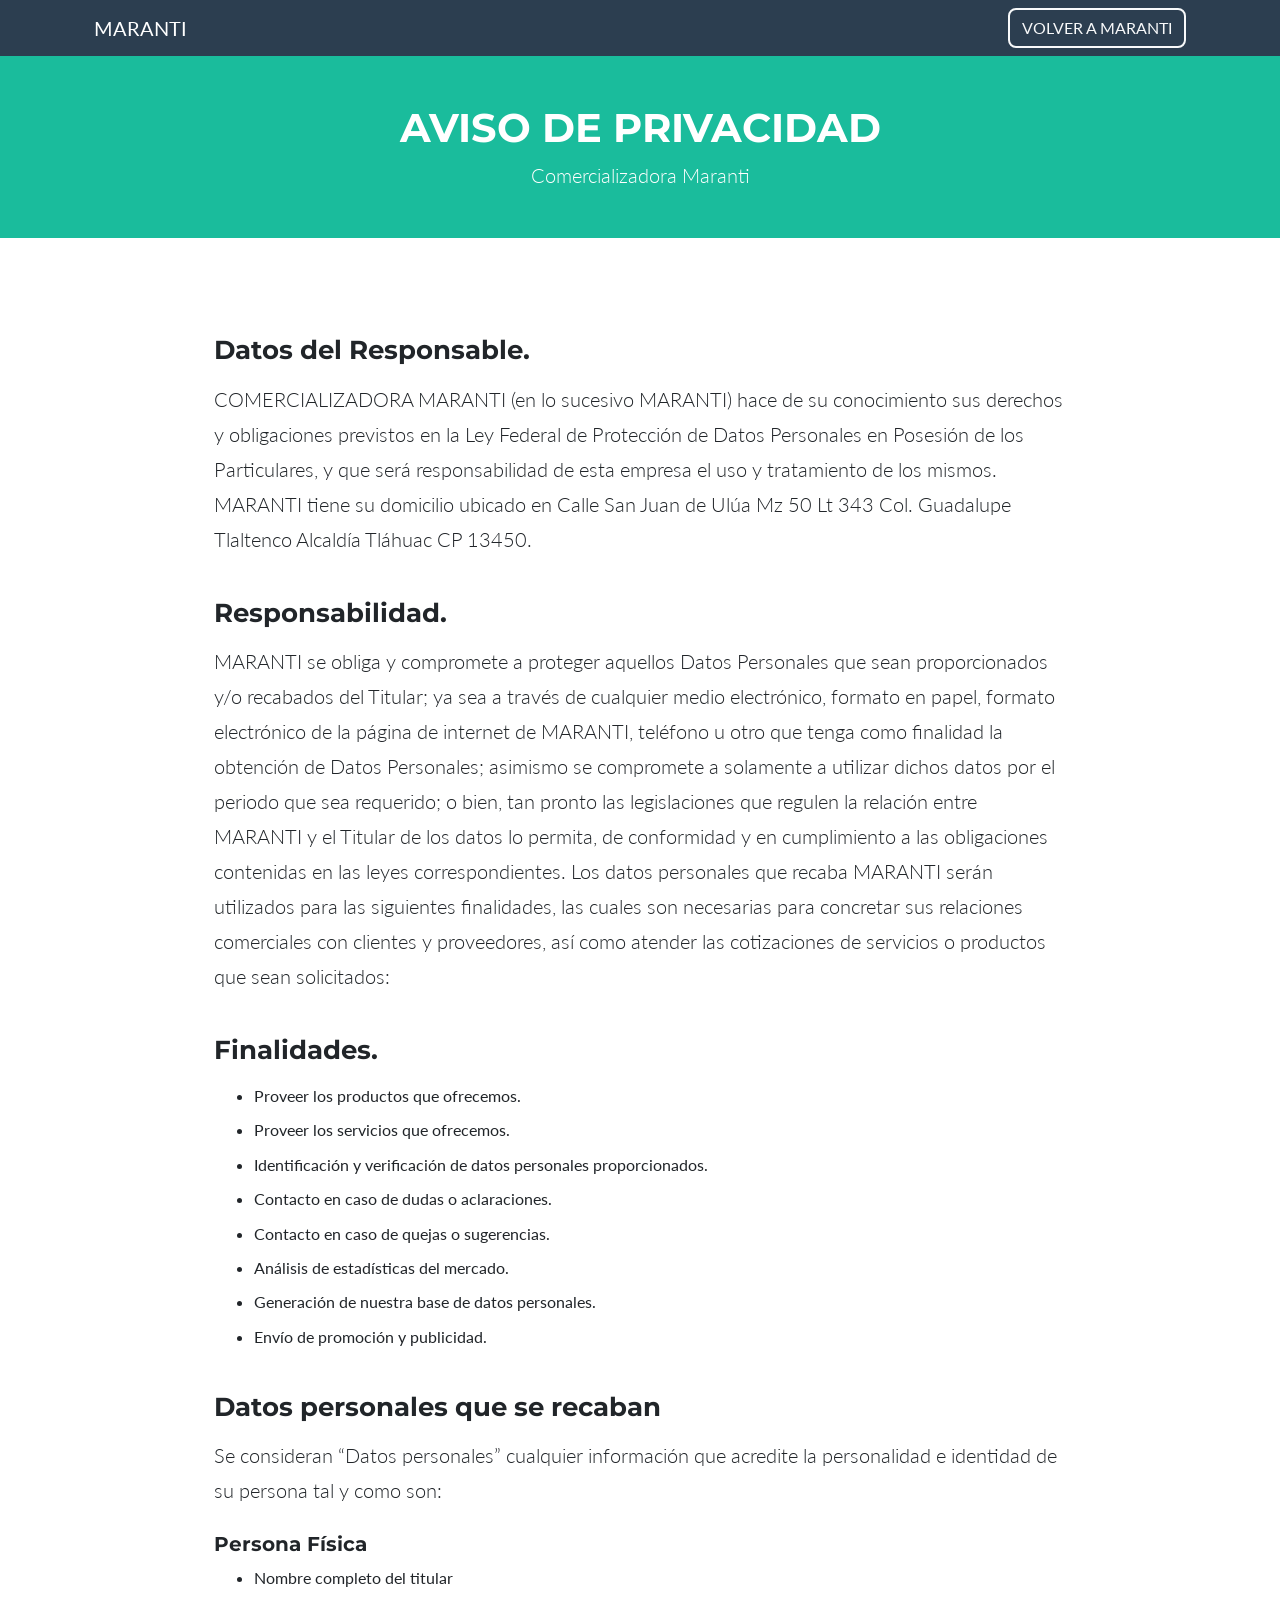
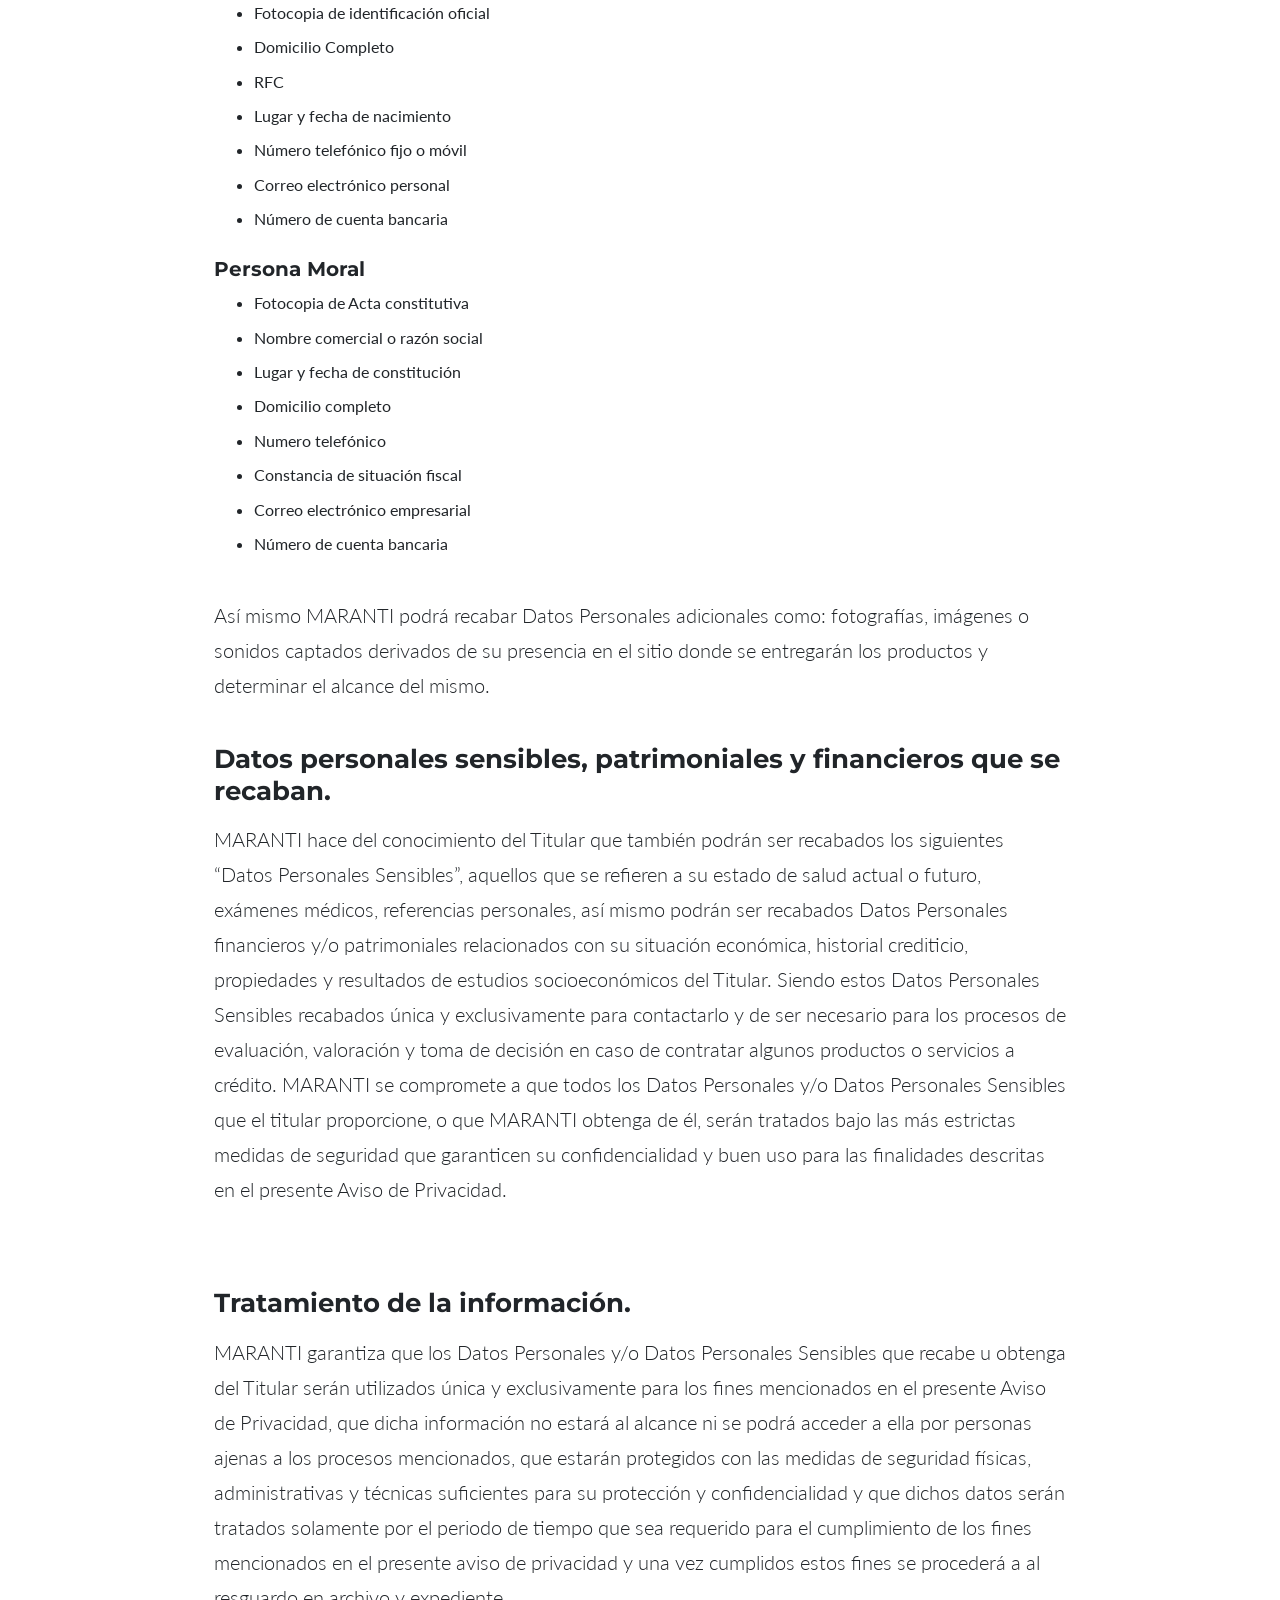
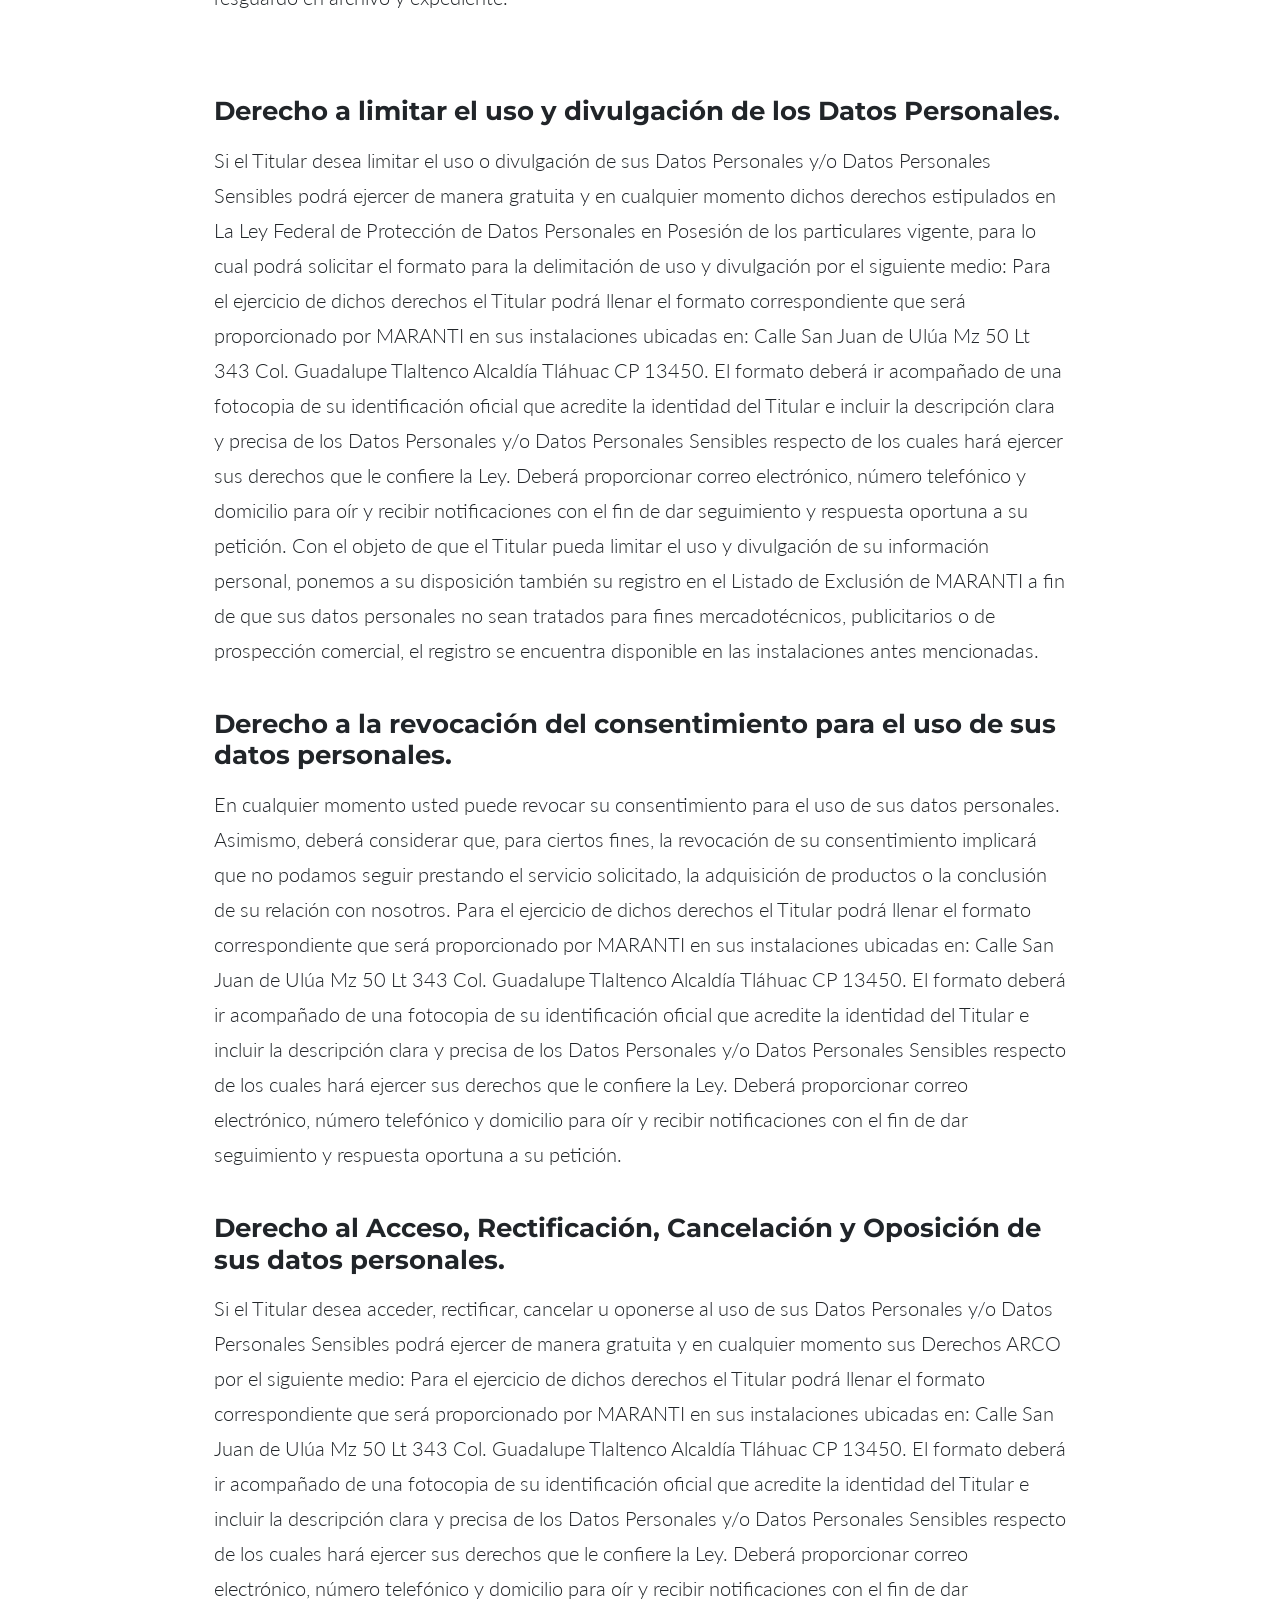
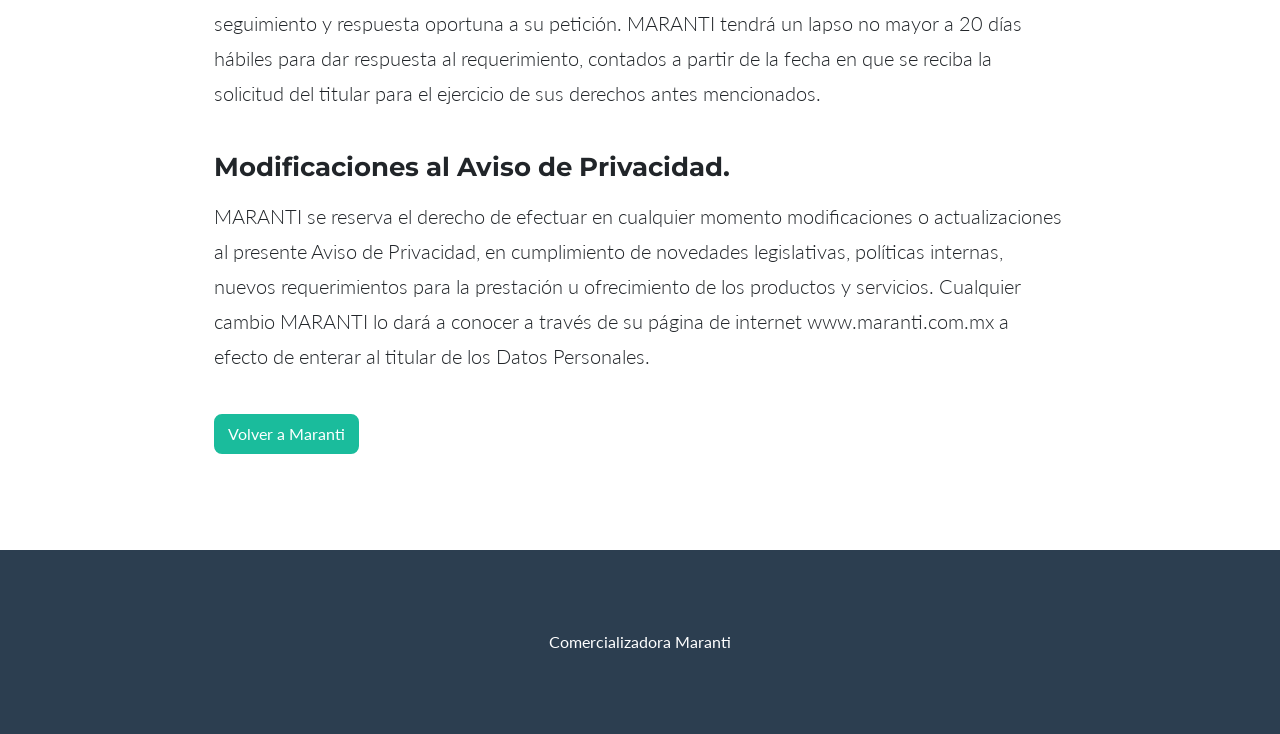
<file: privacidad.html>
<!DOCTYPE html>
<html lang="es">
<head>
    <meta charset="utf-8" />
    <meta name="viewport" content="width=device-width, initial-scale=1, shrink-to-fit=no" />
    <meta name="description" content="Aviso de privacidad de Comercializadora Maranti." />
    <title>Aviso de privacidad | Maranti</title>
    <link rel="icon" type="image/png" sizes="256x256" href="assets/img/maranti-favicon.png" />
    <link href="https://fonts.googleapis.com/css?family=Montserrat:400,700" rel="stylesheet" />
    <link href="https://fonts.googleapis.com/css?family=Lato:400,700,400italic,700italic" rel="stylesheet" />
    <link href="css/styles.css" rel="stylesheet" />
    <link href="css/maranti.css" rel="stylesheet" />
</head>
<body id="page-top">
<a class="skip-link" href="#aviso">Ir al aviso de privacidad</a>
<nav class="navbar bg-secondary text-uppercase" aria-label="Navegación de Maranti"><div class="container"><a class="navbar-brand text-white" href="index.html#maranti">Maranti</a><a class="btn btn-outline-light" href="index.html#contacto">Volver a Maranti</a></div></nav>
<header class="bg-primary text-white text-center py-5"><div class="container"><h1 class="text-uppercase">Aviso de privacidad</h1><p class="lead mb-0">Comercializadora Maranti</p></div></header>
<main id="aviso" class="page-section"><article class="container privacy-document">
<!-- Contenido recuperado del aviso proporcionado por Maranti. -->
<h2>Datos del Responsable.</h2>
            <p class="lead">
                COMERCIALIZADORA MARANTI (en lo sucesivo MARANTI) hace de su
                conocimiento sus derechos y obligaciones previstos en la Ley Federal de Protección
                de Datos Personales en Posesión de los Particulares, y que será responsabilidad de
                esta empresa el uso y tratamiento de los mismos.
                MARANTI tiene su domicilio ubicado en Calle San Juan de Ulúa Mz 50 Lt 343 Col.
                Guadalupe Tlaltenco Alcaldía Tláhuac CP 13450.
            </p>
            <h2>Responsabilidad.</h2>
            <p class="lead">
                MARANTI se obliga y compromete a proteger aquellos Datos Personales que sean
                proporcionados y/o recabados del Titular; ya sea a través de cualquier medio
                electrónico, formato en papel, formato electrónico de la página de internet de
                MARANTI, teléfono u otro que tenga como finalidad la obtención de Datos
                Personales; asimismo se compromete a solamente a utilizar dichos datos por el
                periodo que sea requerido; o bien, tan pronto las legislaciones que regulen la relación
                entre MARANTI y el Titular de los datos lo permita, de conformidad y en
                cumplimiento a las obligaciones contenidas en las leyes correspondientes.
                Los datos personales que recaba MARANTI serán utilizados para las siguientes
                finalidades, las cuales son necesarias para concretar sus relaciones comerciales con
                clientes y proveedores, así como atender las cotizaciones de servicios o productos
                que sean solicitados:
            </p>
            <h2>Finalidades.</h2><ul>
            <li>Proveer los productos que ofrecemos.</li>
            <li>Proveer los servicios que ofrecemos.</li>
            <li>Identificación y verificación de datos personales proporcionados.</li>
            <li>Contacto en caso de dudas o aclaraciones.</li>
            <li>Contacto en caso de quejas o sugerencias.</li>
            <li>Análisis de estadísticas del mercado.</li>
            <li>Generación de nuestra base de datos personales.</li>
            <li>Envío de promoción y publicidad.</li></ul>
            <h2>Datos personales que se recaban</h2>
            <p class="lead">
                Se consideran “Datos personales” cualquier información que acredite la
                personalidad e identidad de su persona tal y como son:
            </p>
            <h3>Persona Física</h3><ul>
            <li>Nombre completo del titular</li>
            <li>Fotocopia de identificación oficial</li>
            <li>Domicilio Completo</li>
            <li>RFC</li>
            <li>Lugar y fecha de nacimiento</li>
            <li>Número telefónico fijo o móvil</li>
            <li>Correo electrónico personal</li>
            <li>Número de cuenta bancaria</li></ul>
            <h3>Persona Moral</h3><ul>
            <li>Fotocopia de Acta constitutiva</li>
            <li>Nombre comercial o razón social</li>
            <li>Lugar y fecha de constitución</li>
            <li>Domicilio completo</li>
            <li>Numero telefónico</li>
            <li>Constancia de situación fiscal</li>
            <li>Correo electrónico empresarial</li>
            <li>Número de cuenta bancaria</li></ul>
            <br />
            <p class="lead">
                Así mismo MARANTI podrá recabar Datos Personales adicionales como: fotografías,
                imágenes o sonidos captados derivados de su presencia en el sitio donde se
                entregarán los productos y determinar el alcance del mismo.
            </p>
            <h2>Datos personales sensibles, patrimoniales y financieros que se recaban.</h2>
            <p class="lead">
                MARANTI hace del conocimiento del Titular que también podrán ser recabados los
                siguientes “Datos Personales Sensibles”, aquellos que se refieren a su estado de salud
                actual o futuro, exámenes médicos, referencias personales, así mismo podrán ser
                recabados Datos Personales financieros y/o patrimoniales relacionados con su
                situación económica, historial crediticio, propiedades y resultados de estudios
                socioeconómicos del Titular.
                Siendo estos Datos Personales Sensibles recabados única y exclusivamente para
                contactarlo y de ser necesario para los procesos de evaluación, valoración y toma de
                decisión en caso de contratar algunos productos o servicios a crédito.
                MARANTI se compromete a que todos los Datos Personales y/o Datos Personales
                Sensibles que el titular proporcione, o que MARANTI obtenga de él, serán tratados
                bajo las más estrictas medidas de seguridad que garanticen su confidencialidad y
                buen uso para las finalidades descritas en el presente Aviso de Privacidad.
            </p>
            <br />
            <h2>Tratamiento de la información.</h2>
            <p class="lead">
                MARANTI garantiza que los Datos Personales y/o Datos Personales Sensibles que
                recabe u obtenga del Titular serán utilizados única y exclusivamente para los fines
                mencionados en el presente Aviso de Privacidad, que dicha información no estará al
                alcance ni se podrá acceder a ella por personas ajenas a los procesos mencionados,
                que estarán protegidos con las medidas de seguridad físicas, administrativas y
                técnicas suficientes para su protección y confidencialidad y que dichos datos serán
                tratados solamente por el periodo de tiempo que sea requerido para el cumplimiento
                de los fines mencionados en el presente aviso de privacidad y una vez cumplidos
                estos fines se procederá a al resguardo en archivo y expediente.
            </p>
            <br />
            <h2>Derecho a limitar el uso y divulgación de los Datos Personales.</h2>
            <p class="lead">
                Si el Titular desea limitar el uso o divulgación de sus Datos Personales y/o Datos
                Personales Sensibles podrá ejercer de manera gratuita y en cualquier momento
                dichos derechos estipulados en La Ley Federal de Protección de Datos Personales en
                Posesión de los particulares vigente, para lo cual podrá solicitar el formato para la
                delimitación de uso y divulgación por el siguiente medio:
                Para el ejercicio de dichos derechos el Titular podrá llenar el formato
                correspondiente que será proporcionado por MARANTI en sus instalaciones
                ubicadas en:
                Calle San Juan de Ulúa Mz 50 Lt 343 Col. Guadalupe Tlaltenco Alcaldía Tláhuac CP
                13450.
                El formato deberá ir acompañado de una fotocopia de su identificación oficial que
                acredite la identidad del Titular e incluir la descripción clara y precisa de los Datos
                Personales y/o Datos Personales Sensibles respecto de los cuales hará ejercer sus
                derechos que le confiere la Ley. Deberá proporcionar correo electrónico, número
                telefónico y domicilio para oír y recibir notificaciones con el fin de dar seguimiento
                y respuesta oportuna a su petición.
                Con el objeto de que el Titular pueda limitar el uso y divulgación de su información
                personal, ponemos a su disposición también su registro en el Listado de Exclusión
                de MARANTI a fin de que sus datos personales no sean tratados para fines
                mercadotécnicos, publicitarios o de prospección comercial, el registro se encuentra
                disponible en las instalaciones antes mencionadas.
            </p>
            <h2>Derecho a la revocación del consentimiento para el uso de sus datos personales.</h2>
            <p class="lead">
                En cualquier momento usted puede revocar su consentimiento para el uso de sus
                datos personales. Asimismo, deberá considerar que, para ciertos fines, la revocación
                de su consentimiento implicará que no podamos seguir prestando el servicio
                solicitado, la adquisición de productos o la conclusión de su relación con nosotros.
                Para el ejercicio de dichos derechos el Titular podrá llenar el formato
                correspondiente que será proporcionado por MARANTI en sus instalaciones
                ubicadas en:
                Calle San Juan de Ulúa Mz 50 Lt 343 Col. Guadalupe Tlaltenco Alcaldía Tláhuac CP
                13450.
                El formato deberá ir acompañado de una fotocopia de su identificación oficial que
                acredite la identidad del Titular e incluir la descripción clara y precisa de los Datos
                Personales y/o Datos Personales Sensibles respecto de los cuales hará ejercer sus
                derechos que le confiere la Ley. Deberá proporcionar correo electrónico, número
                telefónico y domicilio para oír y recibir notificaciones con el fin de dar seguimiento
                y respuesta oportuna a su petición.
            </p>
            <h2>Derecho al Acceso, Rectificación, Cancelación y Oposición de sus datos personales.</h2>
            <p class="lead">
                Si el Titular desea acceder, rectificar, cancelar u oponerse al uso de sus Datos
                Personales y/o Datos Personales Sensibles podrá ejercer de manera gratuita y en
                cualquier momento sus Derechos ARCO por el siguiente medio:
                Para el ejercicio de dichos derechos el Titular podrá llenar el formato
                correspondiente que será proporcionado por MARANTI en sus instalaciones
                ubicadas en:
                Calle San Juan de Ulúa Mz 50 Lt 343 Col. Guadalupe Tlaltenco Alcaldía Tláhuac CP
                13450.
                El formato deberá ir acompañado de una fotocopia de su identificación oficial que
                acredite la identidad del Titular e incluir la descripción clara y precisa de los Datos
                Personales y/o Datos Personales Sensibles respecto de los cuales hará ejercer sus
                derechos que le confiere la Ley. Deberá proporcionar correo electrónico, número
                telefónico y domicilio para oír y recibir notificaciones con el fin de dar seguimiento
                y respuesta oportuna a su petición.
                MARANTI tendrá un lapso no mayor a 20 días hábiles para dar respuesta al
                requerimiento, contados a partir de la fecha en que se reciba la solicitud del titular
                para el ejercicio de sus derechos antes mencionados.
            </p>
            <h2>Modificaciones al Aviso de Privacidad.</h2>
            <p class="lead">
                MARANTI se reserva el derecho de efectuar en cualquier momento modificaciones
                o actualizaciones al presente Aviso de Privacidad, en cumplimiento de novedades
                legislativas, políticas internas, nuevos requerimientos para la prestación u
                ofrecimiento de los productos y servicios. Cualquier cambio MARANTI lo dará a
                conocer a través de su página de internet www.maranti.com.mx a efecto de enterar
                al titular de los Datos Personales.
            </p>
<a class="btn btn-primary mt-4" href="index.html#contacto">Volver a Maranti</a>
</article></main>
<footer class="footer text-center"><div class="container">Comercializadora Maranti</div></footer>
</body></html>
</file>
<file: css/maranti.css>
/* Complementos del contenido; el tema original se conserva en styles.css. */
html { scroll-behavior: smooth; }
[id] { scroll-margin-top: 100px; }
.skip-link { position: fixed; top: -80px; left: 16px; z-index: 1100; background: white; padding: 12px; }
.skip-link:focus { top: 12px; }
.logo-placeholder { width: 160px; height: 160px; border: 2px dashed rgba(255,255,255,.75); border-radius: 50%; display: grid; place-content: center; }
.product-card { overflow: hidden; background: white; border: 1px solid #dee2e6; }
.product-placeholder { aspect-ratio: 4 / 3; background: #eaf5f2; color: #2c3e50; display: flex; align-items: center; justify-content: center; flex-direction: column; gap: .5rem; }
.product-number { font-family: Montserrat, sans-serif; font-size: 2.5rem; font-weight: 700; opacity: .45; }
.season-stage { min-height: 280px; padding: 36px 20px; border: 2px dashed rgba(255,255,255,.7); overflow: hidden; }
.season-decoration { display: inline-block; font-size: 3rem; margin-bottom: 12px; animation: season-turn 12s linear infinite; }
[data-season="primavera"] .season-decoration { animation: season-float 3s ease-in-out infinite; }
[data-season="verano"] .season-decoration { animation: season-turn 8s linear infinite; }
[data-season="otono"] .season-decoration { animation: season-sway 4s ease-in-out infinite; }
[data-season="invierno"] .season-decoration { animation: season-float 5s ease-in-out infinite; }
.privacy { border: 1px solid #dee2e6; }
.privacy summary { cursor: pointer; }
#delicius-dax { background: #f8f9fa; }
.btn:disabled { opacity: .7; cursor: not-allowed; }
.nav-link.active { background: #1abc9c; color: white !important; }
:focus-visible { outline: 3px solid #2c3e50; outline-offset: 4px; }
.bg-secondary :focus-visible, .bg-primary :focus-visible, .footer :focus-visible { outline-color: white; }
@keyframes season-turn { to { transform: rotate(360deg); } }
@keyframes season-float { 50% { transform: translateY(-10px); } }
@keyframes season-sway { 50% { transform: translateX(20px) rotate(20deg); } }
@media (max-width: 575.98px) { .page-section-heading { font-size: 1.9rem; line-height: 1.2; } .masthead .masthead-heading { font-size: 3rem; } }
@media (prefers-reduced-motion: reduce) { html { scroll-behavior: auto; } .season-decoration { animation: none !important; } }

.maranti-logo { width: 160px; height: 160px; object-fit: contain; border-radius: 50%; background: white; }
.product-image { display: block; width: 100%; height: auto; aspect-ratio: 3 / 2; object-fit: contain; }
#productos-maranti .product-placeholder { aspect-ratio: 3 / 2; }

.privacy-document { max-width: 900px; overflow-wrap: anywhere; }
.privacy-document h2 { font-size: 1.65rem; margin: 2.5rem 0 1rem; }
.privacy-document h2:first-child { margin-top: 0; }
.privacy-document h3 { font-size: 1.25rem; margin-top: 1.5rem; }
.privacy-document p, .privacy-document li { line-height: 1.75; }
.privacy-document li { margin-bottom: .4rem; }

.product-open { display: block; width: 100%; height: 100%; padding: 0; border: 0; background: white; color: #2c3e50; text-align: left; cursor: pointer; }
.product-open:hover { background: #eaf5f2; }
.product-open:focus-visible { outline-offset: -4px; }
.product-dialog { width: min(900px, calc(100% - 32px)); max-height: calc(100dvh - 32px); padding: 4rem 3rem 2rem; border: 0; border-radius: .75rem; color: #2c3e50; overflow-y: auto; overscroll-behavior: contain; }
.product-dialog::backdrop { background: rgba(24, 37, 49, .75); }
.product-dialog h2 { font-size: clamp(1.4rem, 4vw, 2.5rem); overflow-wrap: anywhere; }
.product-dialog img { display: block; width: 100%; height: auto; max-height: 48vh; object-fit: contain; }
.product-dialog-close { position: absolute; top: .5rem; right: 1rem; border: 0; background: transparent; color: #1abc9c; font-size: 2.5rem; line-height: 1; padding: .5rem; cursor: pointer; }
body.product-dialog-open { overflow: hidden; }
@media (max-width: 575.98px) { .product-dialog { padding: 4rem 1rem 1.5rem; } }

.ballon-land-cover { display: block; width: 100%; height: auto; }

.social-icons { display: flex; flex-wrap: wrap; justify-content: center; gap: .75rem; margin-top: 1rem; }
.social-icon { display: inline-flex; align-items: center; justify-content: center; width: 3.25rem; height: 3.25rem; border: 2px solid currentColor; border-radius: 50%; color: #2c3e50; }
.social-icon svg { width: 1.5rem; height: 1.5rem; }
a.social-icon:hover, a.social-icon:focus-visible { background: #2c3e50; color: white; text-decoration: none; }
.social-icon-pending { color: #687780; cursor: default; }

.season-effects { position: fixed; inset: 0; overflow: hidden; pointer-events: none; z-index: 1020; }
.season-particle { position: absolute; top: -50px; line-height: 1; opacity: .75; text-shadow: 0 1px 3px rgba(44,62,80,.5); animation: seasonal-fall var(--fall-time) linear var(--fall-delay) infinite; }
@keyframes seasonal-fall { from { transform: translate3d(0,-40px,0) rotate(0); } to { transform: translate3d(var(--drift),calc(100vh + 100px),0) rotate(180deg); } }
.season-motion-paused .season-particle, .season-motion-paused .season-decoration, .is-hidden-tab .season-particle { animation-play-state: paused; }
body.product-dialog-open .season-effects { visibility: hidden; }
@media (prefers-reduced-motion: reduce) { .season-effects { display: none; } .season-particle { animation: none; } }
</file>
